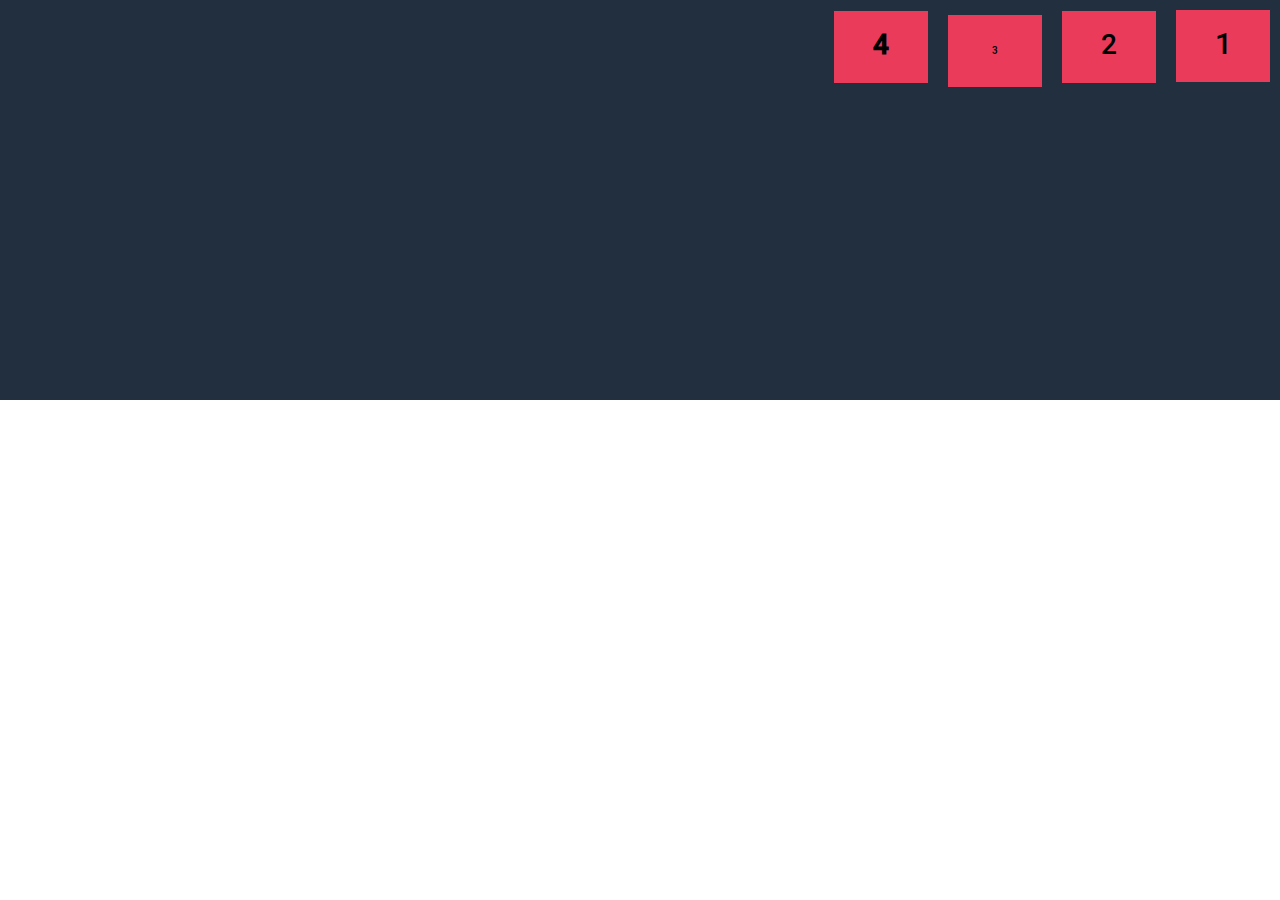
<file: part.01/index.html>
<!DOCTYPE html>
<html lang="en">
<head>
    <meta charset="UTF-8">
    <meta http-equiv="X-UA-Compatible" content="IE=edge">
    <meta name="viewport" content="width=device-width, initial-scale=1.0">
    <title>Document</title>
    <link rel="stylesheet" href="../css/styl.css">
    <style>
        .container{
            display: flex;
            min-height: 400px;
            /* flex-wrap: nowrap; */
            /* flex-wrap: wrap-reverse; */
            /* flex-wrap: wrap; */
            /* flex-direction: column; */
            /* flex-direction: column-reverse; */
            /* flex-direction: row-reverse; */
            /* flex-direction: row; */
            /* justify-content: flex-start; */
            /* justify-content: flex-end; */
            /* justify-content: space-around; */
            /* justify-content: space-between; */
            /* align-items: stretch; */
            /* align-items: center; */
            /* align-items: flex-start; */
            /* align-items: flex-end; */
            align-items: baseline; 
        }
        .container > div{
            background-color: #eb3b5a;
            width: 94px;
            margin: 10px;
            font-size: 28px;
            text-align: center;
            line-height: 72px;
        }
    </style>
</head>
<body>
    <div class="container black">
        <div><p style="font-size: 30px;">1</p></div>
        <div>2</div>
        <div><p style="font-size: 10px;">3</p></div>
        <div><h4>4</h4></div>
        <!-- <div>5</div>
        <div>6</div>
        <div>7</div>
        <div>8</div> -->
    </div>
</body>
</html>
</file>
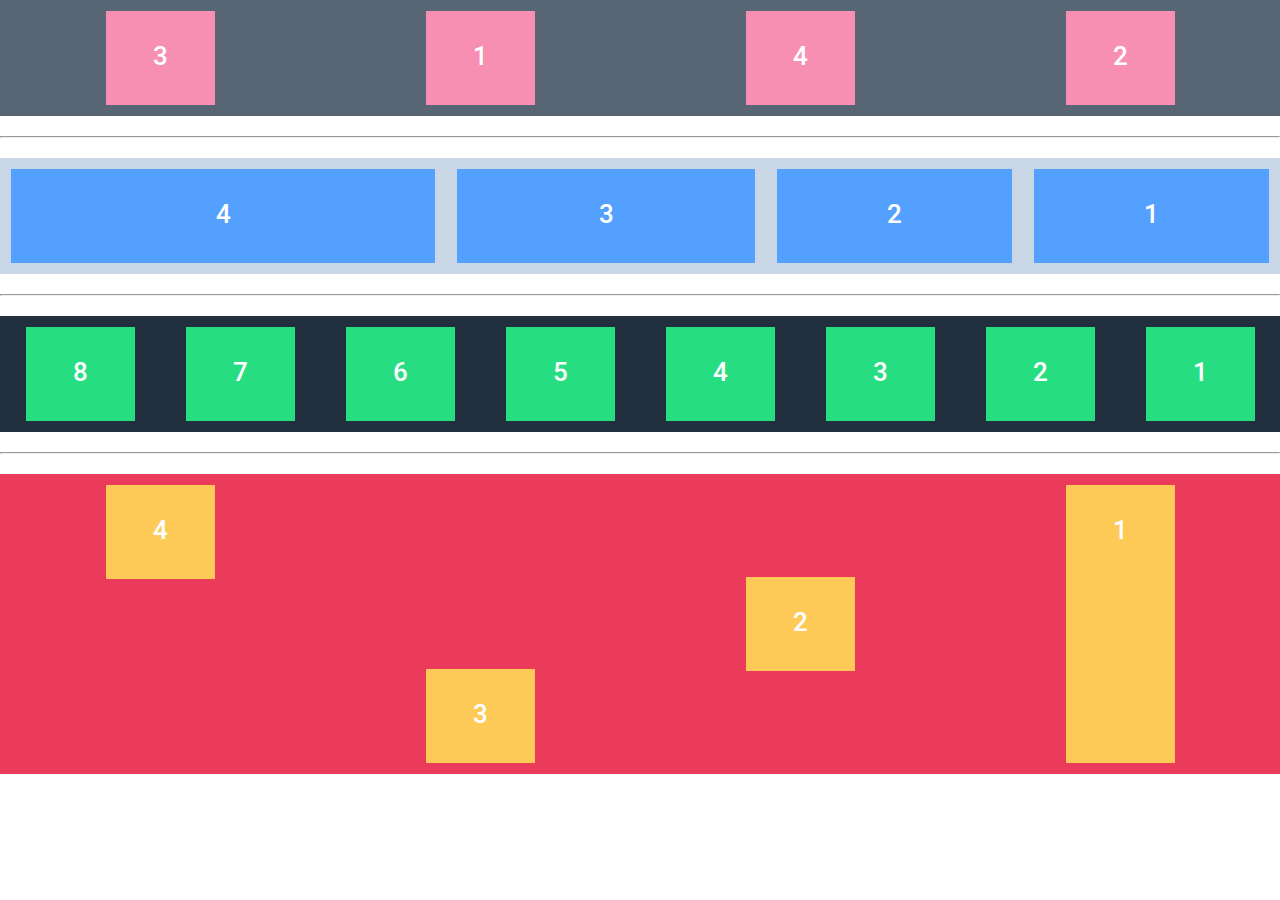
<file: part.02/index.html>
<!DOCTYPE html>
<html lang="en">
<head>
    <meta charset="UTF-8">
    <meta http-equiv="X-UA-Compatible" content="IE=edge">
    <meta name="viewport" content="width=device-width, initial-scale=1.0">
    <title>CSS-FLEXBOX جلسه 3</title>
    <link rel="stylesheet" href="../css/styl.css">
    <style>
        .container{
            display: flex;
            justify-content: space-around;
            margin-bottom: 20px;
        }
        .container > div{
            width: 109px;
            margin: 11px;
            text-align: center;
            background-color: #f78fb3;
            line-height: 94px;
            font-size: 26px;
            color: #fff;
        }
        .wrapper{
            display: flex;
            justify-content: space-around;
            margin-top: 20px;        
            margin-bottom: 20px;
        }
        .wrapper > div{
            width: 109px;
            margin: 11px;
            text-align: center;
            background-color: #54a0ff;
            line-height: 94px;
            color: #fff;
            font-size: 26px;
        }
        .box{
            display: flex;
            justify-content: space-around;
            margin-top: 20px;        
            margin-bottom: 20px;
        }
        .box > div{
            width: 109px;
            margin: 11px;
            text-align: center;
            background-color: #26de81;
            line-height: 94px;
            color: #fff;
            font-size: 26px;
            
        }
        .content{
            display: flex;
            justify-content: space-around;
            margin-top: 20px;        
            margin-bottom: 20px;
            height: 300px;
        }
        .content > div{
            width: 109px;
            margin: 11px;
            text-align: center;
            background-color: #feca57;;
            line-height: 94px;
            color: #fff;
            font-size: 26px;

        }
    </style>
</head>
<body>
    <div class="container d-gray">
        <div style="order: 4;">1</div>
        <div style="order: 1;">2</div>
        <div style="order: 4;">3</div>
        <div style="order: 2;">4</div>
    </div>
    <hr>
    <div class="wrapper gray">
        <div style="flex-grow: 2;">1</div>
        <div style="flex-grow: 2;">2</div>
        <div style="flex-grow: 3;">3</div>
        <div style="flex-grow: 5;">4</div>
    </div>
    <hr>
    <div class="box black">
        <div style="flex-shrink: 50;">1</div>
        <div>2</div>
        <div>3</div>
        <div style="flex-shrink: 40;">4</div>
        <div>5</div>
        <div>6</div>
        <div>7</div>
        <div>8</div>
    </div>
    <hr>
    <div class="content red">
        <div style="align-self:stretch;">1</div>
        <div style="align-self: center;">2</div>
        <div style="align-self: flex-end;">3</div>
        <div style="align-self: flex-start;">4</div>
    </div>
</body>
</html>
</file>
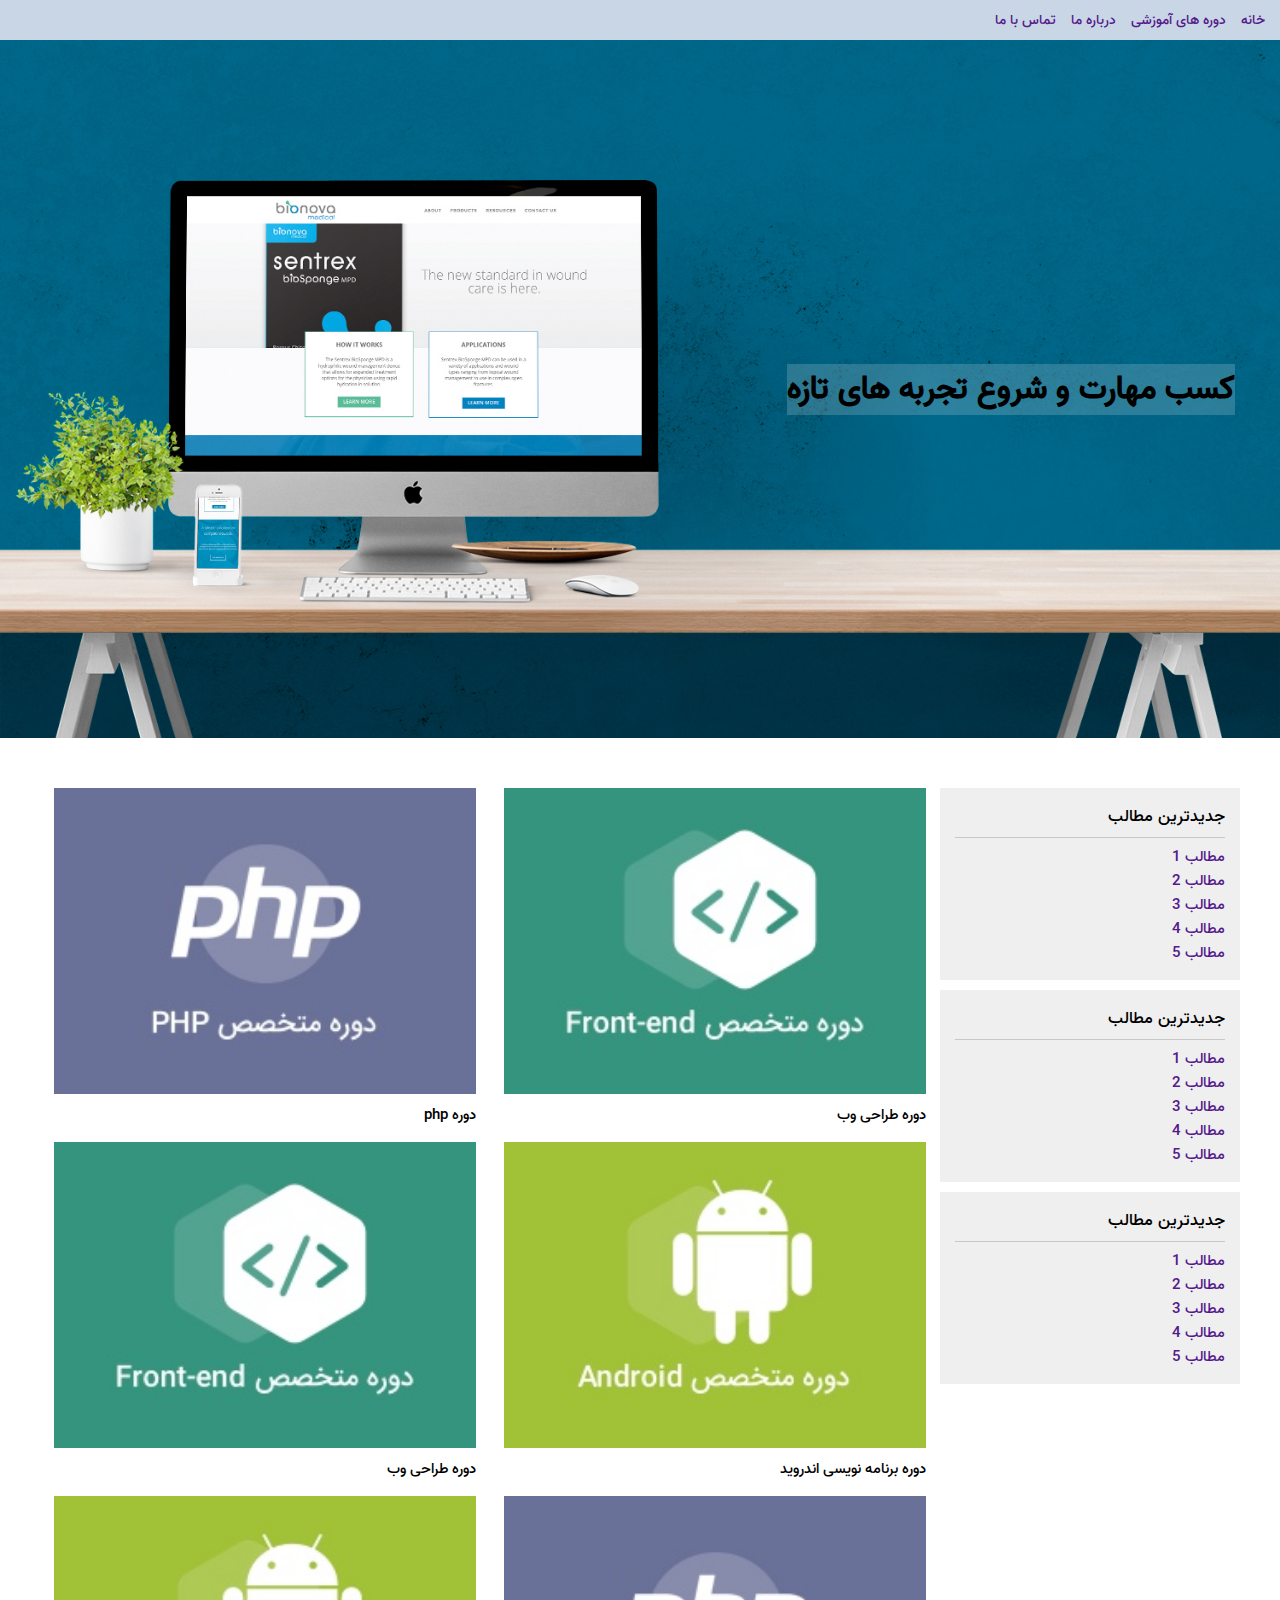
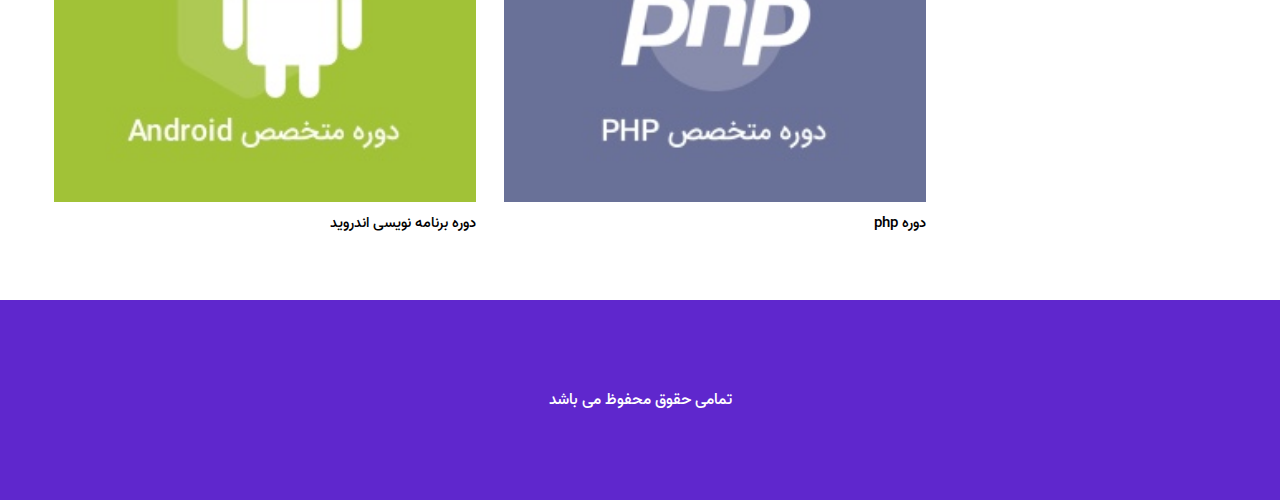
<file: part.03/index.html>
<!DOCTYPE html>
<html lang="en">
<head>
    <meta charset="UTF-8">
    <meta http-equiv="X-UA-Compatible" content="IE=edge">
    <meta name="viewport" content="width=device-width, initial-scale=1.0">
    <title>layout</title>
    <link rel="stylesheet" href="../css/styl.css">
    <style>
        .image-res{
            width: 100%;
            height: auto;
        }
        nav ul{
            display: flex;
            height: 40px;
            align-items: center;
        }
        nav ul li{
            margin-right: 15px;
            font-size: 14px;
        }
        header{
            display: flex;
            max-height: 700px;
            position: relative;
        }
        header h1{
            position: absolute;
            align-self: center;
            margin-right: 45px;
            background-color: rgba(255, 255, 255, 0.171);
        }
        .container{
            display: flex;
            max-width: 1200px;
            margin: 50px auto;
        }
        .container aside{
            flex: 25%;
        }
        .container main{
            flex: 75%;
            display: flex;
            justify-content: space-around;
            flex-wrap: wrap;
        }
        .container main > div{
            width: 50%;
            padding: 0px 14px;
            margin-bottom: 15px;
        }
        .container main div p{
            font-size: 15px;
        }
        aside > div{
            background-color: #efefef;
            padding: 15px;
            margin-bottom: 10px;
        }
        div.side{
            font-size: 15px;
        }
        div.side p{
            padding-bottom: 7px;
            margin-bottom: 7px;
            font-size: 17px;
            border-bottom: 1px solid #c7c7c7;

        }
        footer{
            height: 200px;
            display: flex;
            justify-content: center;
            align-items: center;
            color: #fff;
        }
        @media only screen and (max-width: 800px){
            .container{
                flex-direction: column;
            }
            .container main > div{
                flex: 1000%;
            }
        }
    </style>
</head>
<body>
    <nav>
        <ul class="gray">
            <li><a href="">خانه</a></li>
            <li><a href="">دوره های آموزشی</a></li>
            <li><a href="">درباره ما</a></li>
            <li><a href="">تماس با ما</a></li>
        </ul>
    </nav>
    <header>
        <h1>کسب مهارت و شروع تجربه های تازه</h1>
        <img class="image-res" src="../img/bg.jpg" alt="">
    </header>
    <section class="container">
        <aside >
            <div class="side">
                <p>جدیدترین مطالب</p>
                <ul>
                    <li><a href="">مطالب 1</a></li>
                    <li><a href="">مطالب 2</a></li>
                    <li><a href="">مطالب 3</a></li>
                    <li><a href="">مطالب 4</a></li>
                    <li><a href="">مطالب 5</a></li>
                </ul>
            </div>
            <div class="side">
                <p>جدیدترین مطالب</p>
                <ul>
                    <li><a href="">مطالب 1</a></li>
                    <li><a href="">مطالب 2</a></li>
                    <li><a href="">مطالب 3</a></li>
                    <li><a href="">مطالب 4</a></li>
                    <li><a href="">مطالب 5</a></li>
                </ul>
            </div>
            <div class="side">
                <p>جدیدترین مطالب</p>
                <ul>
                    <li><a href="">مطالب 1</a></li>
                    <li><a href="">مطالب 2</a></li>
                    <li><a href="">مطالب 3</a></li>
                    <li><a href="">مطالب 4</a></li>
                    <li><a href="">مطالب 5</a></li>
                </ul>
            </div>
        </aside>
        <main>
            <div>
                <img class="image-res" src="../img/frontend.jpg" alt="">
                <p>دوره طراحی وب</p>
            </div>

            <div>
                <img class="image-res" src="../img/php.jpg" alt="">
                <p>دوره php</p>
            </div>

            <div>
                <img class="image-res" src="../img/android.jpg" alt="">
                <p>دوره برنامه نویسی اندروید</p>
            </div>
            
            <div>
                <img class="image-res" src="../img/frontend.jpg" alt="">
                <p>دوره طراحی وب</p>
            </div>
            
            <div>
                <img class="image-res" src="../img/php.jpg" alt="">
                <p>دوره php</p>
            </div>

            <div>
                <img class="image-res" src="../img/android.jpg" alt="">
                <p>دوره برنامه نویسی اندروید</p>
            </div>
        </main>
    </section>
    <footer class="purple">
        <p>تمامی حقوق محفوظ می باشد</p>
    </footer>
</body>
</html>
</file>
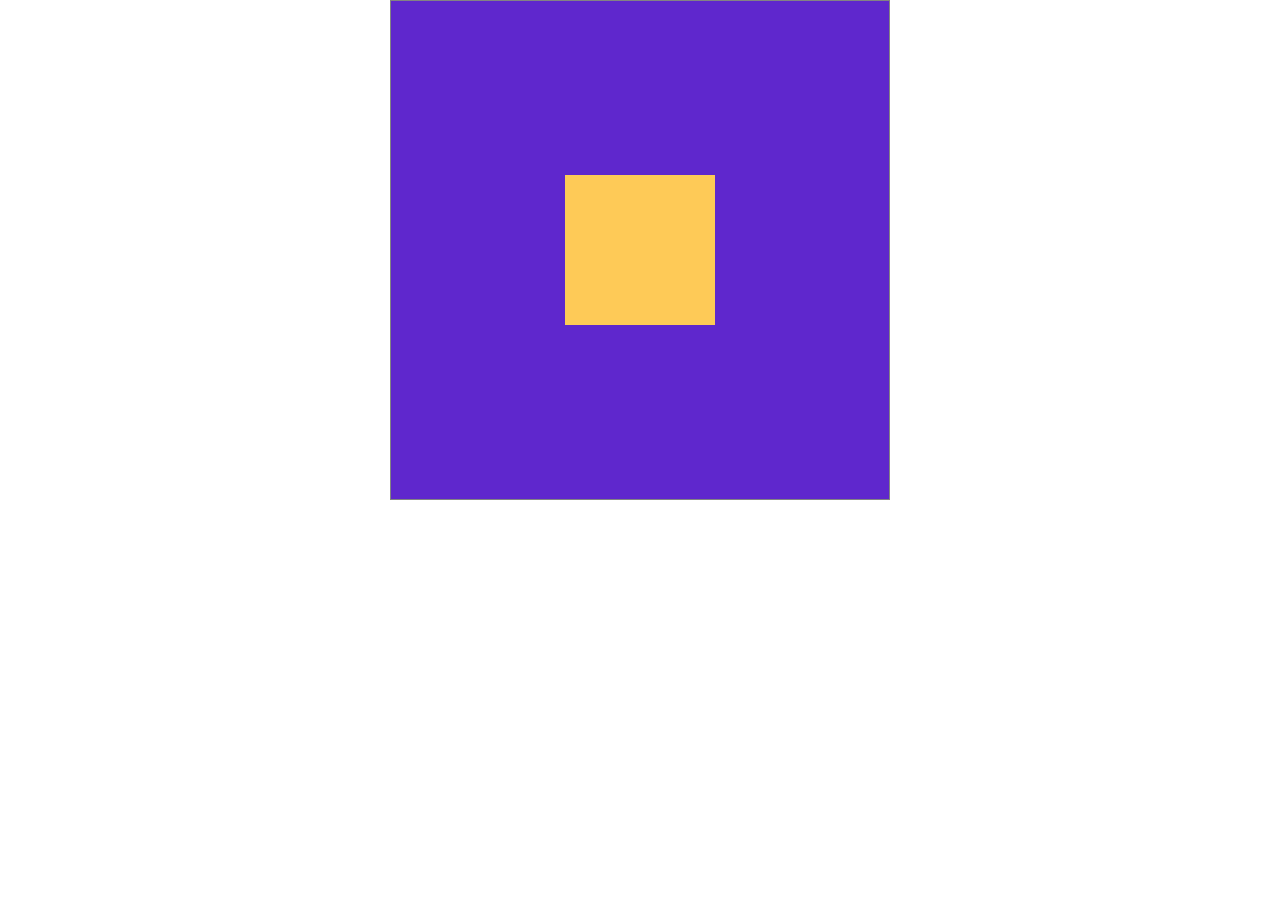
<file: amirreza.html>
<!DOCTYPE html>
<html lang="en">
<head>
    <meta charset="UTF-8">
    <meta http-equiv="X-UA-Compatible" content="IE=edge">
    <meta name="viewport" content="width=device-width, initial-scale=1.0">
    <title>test css-flexbox</title>
    <link rel="stylesheet" href="../css/styl.css">
    <style>
        .container{
            border: 1px solid #838383;
            height: 500px;
            width: 500px;
            margin: 60px auto;
            position: relative;
        }
        .container div{
            width: 150px;
            height: 150px;
            position: absolute;
            top: 50%;
            right: 50%;
            transform: translate(50% , -50%);
        }
        body{
            display: flex;
            justify-content: space-around;
        }
        .wrapper{
            display: flex;
            border: 1px solid #838383;
            height: 500px;
            width: 500px;
            /* margin: 60px auto; */
            align-items: center;
            justify-content: space-around;
        }
        .wrapper div{
            width: 150px;
            height: 150px;
        }
    </style>
</head>
<body> 
    <!-- <div class="container blue">
        <div class="yellow"></div>
    </div> -->
    <!-- centering with flex -->
    <div class="wrapper purple">
        <div class="yellow">

        </div>
    </div>
</body>
</html>
</file>
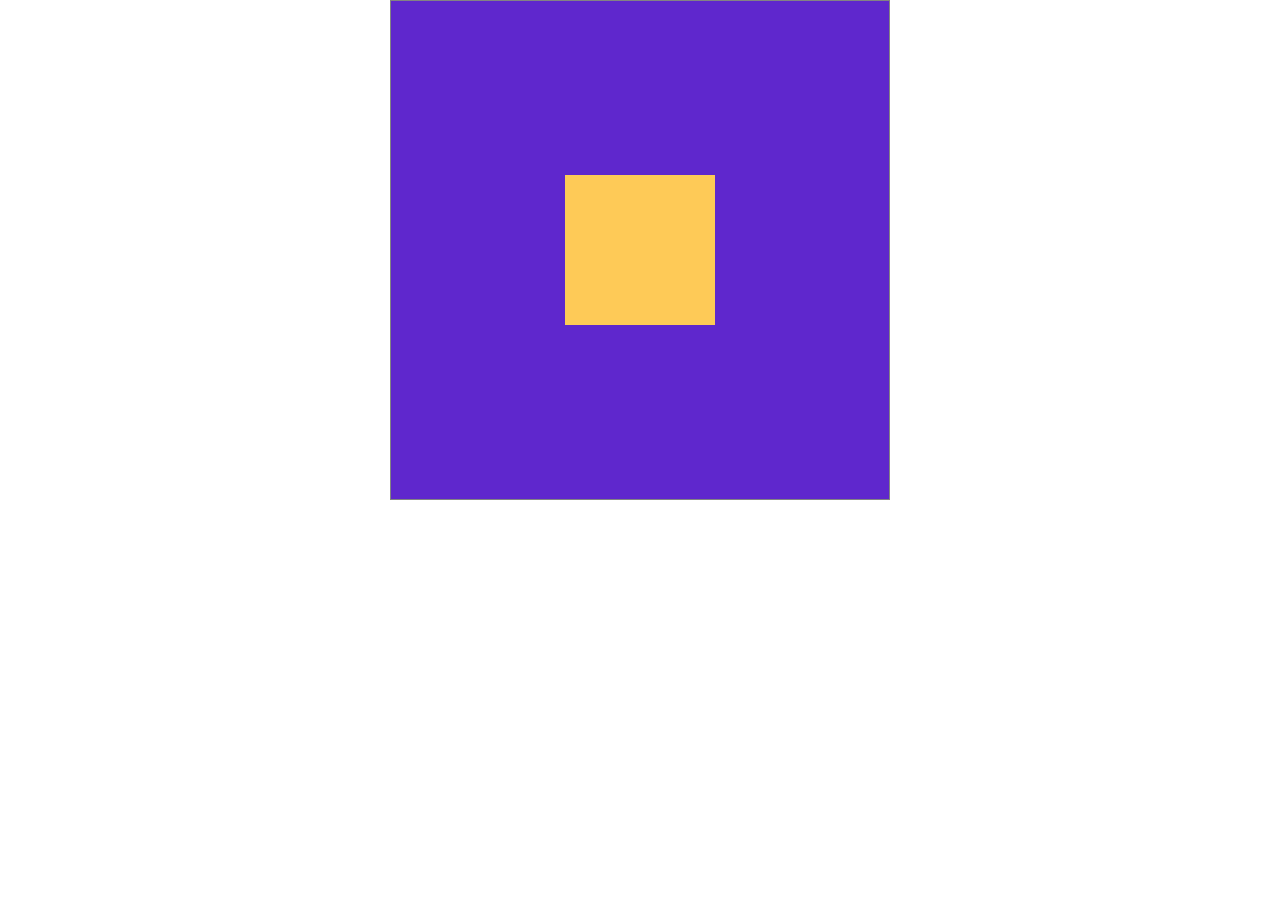
<file: centering.html>
<!DOCTYPE html>
<html lang="fa">
<head>
    <meta charset="UTF-8">
    <meta http-equiv="X-UA-Compatible" content="IE=edge">
    <meta name="viewport" content="width=device-width, initial-scale=1.0">
    <title>Document</title>
    <link rel="stylesheet" href="../css/styl.css">
    <style>
        .container{
            border: 1px solid #838383;
            height: 500px;
            width: 500px;
            margin: 60px auto;
            position: relative;
        }
        .container div{
            width: 150px;
            height: 150px;
            position: absolute;
            top: 50%;
            right: 50%;
            transform: translate(50% , -50%);
        }
        body{
            display: flex;
            justify-content: space-around;
        }
        .wrapper{
            display: flex;
            border: 1px solid #838383;
            height: 500px;
            width: 500px;
            /* margin: 60px auto; */
            align-items: center;
            justify-content: space-around;
        }
        .wrapper div{
            width: 150px;
            height: 150px;
        }
    </style>
</head>
<body> 
    <!-- <div class="container blue">
        <div class="yellow"></div>
    </div> -->
    <!-- centering with flex -->
    <div class="wrapper purple">
        <div class="yellow">

        </div>
    </div>
</body>
</html>
</file>
<file: css/styl.css>
@font-face{
    font-family: vazir-medium;
    src: url('../font/Vazir-Medium.eot') format('eot'),
    url('../font/Vazir-Medium.woff') format('woff'),
    url('../font/Vazir-Medium.woff2') format('woff2');
    font-weight: 700px;
    font-style: normal;
}
*,body{
    padding: 0;
    margin: 0;
    box-sizing: border-box;
    font-family: vazir-medium;
    direction: rtl;
}
a{
    text-decoration: none;
}
ul,
ol,
li{
    padding: 0;
    margin: 0;
    list-style: none;
}
.red{
    background-color: #eb3b5a;
}
.green{
    background-color: #26de81;
}
.blue{
    background-color: #54a0ff;
}
.d-blue{
    background-color: #3c40c6;
}
.yellow{
    background-color: #feca57;
}
.pink{
    background-color: #f78fb3;
}
.purple{
    background-color: #5f27cd;
}
.gray{
    background-color: #c8d6e5;
}
.d-gray{
    background-color: #576574;
}
.black{
    background-color: #222f3e;
}
</file>
